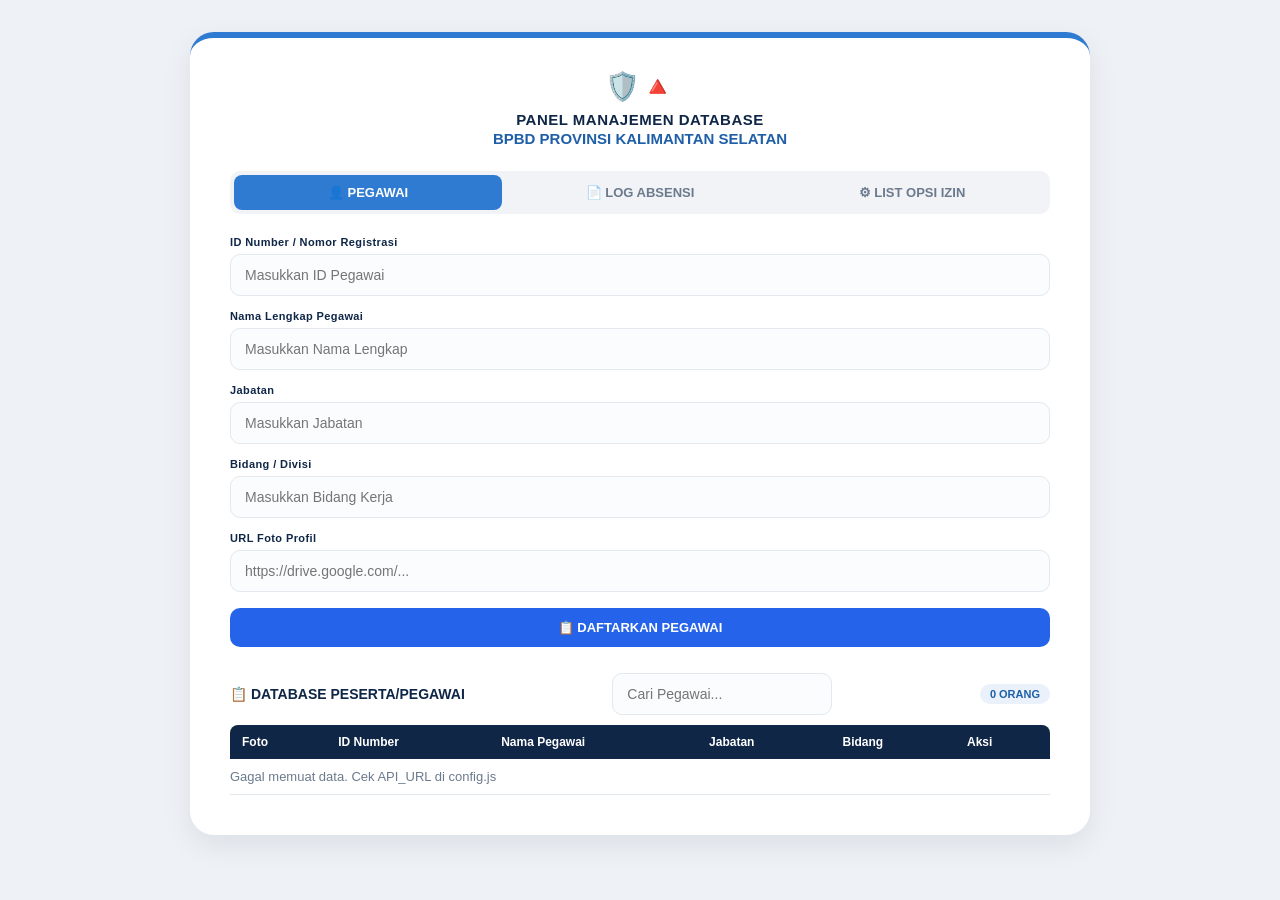
<file: admin.html>
<!DOCTYPE html>
<html lang="id">
<head>
<meta charset="UTF-8">
<meta name="viewport" content="width=device-width, initial-scale=1.0">
<title>Panel Manajemen Database — BPBD Kalimantan Selatan</title>
<link rel="stylesheet" href="style.css">
</head>
<body>
<div class="wrap">
  <div class="header">
    <div class="logos">🛡️🔺</div>
    <h1>PANEL MANAJEMEN DATABASE</h1>
    <h2>BPBD PROVINSI KALIMANTAN SELATAN</h2>
  </div>

  <div class="tabs">
    <button class="tab active" data-tab="pegawai">👤 PEGAWAI</button>
    <button class="tab" data-tab="log">📄 LOG ABSENSI</button>
    <button class="tab" data-tab="izin">⚙ LIST OPSI IZIN</button>
  </div>

  <!-- ===================== TAB PEGAWAI ===================== -->
  <section id="tab-pegawai">
    <label>ID Number / Nomor Registrasi</label>
    <input type="text" id="pId" placeholder="Masukkan ID Pegawai">
    <label>Nama Lengkap Pegawai</label>
    <input type="text" id="pNama" placeholder="Masukkan Nama Lengkap">
    <label>Jabatan</label>
    <input type="text" id="pJabatan" placeholder="Masukkan Jabatan">
    <label>Bidang / Divisi</label>
    <input type="text" id="pBidang" placeholder="Masukkan Bidang Kerja">
    <label>URL Foto Profil</label>
    <input type="url" id="pFoto" placeholder="https://drive.google.com/...">
    <button class="btn btn-blue btn-block" id="btnSavePegawai">📋 DAFTARKAN PEGAWAI</button>
    <input type="hidden" id="pRow">

    <div class="section-title">
      📋 DATABASE PESERTA/PEGAWAI
      <input type="text" id="searchPegawai" placeholder="Cari Pegawai..." style="max-width:220px;">
      <span class="badge" id="countPegawai">0 ORANG</span>
    </div>
    <div class="table-scroll">
      <table>
        <thead><tr><th>Foto</th><th>ID Number</th><th>Nama Pegawai</th><th>Jabatan</th><th>Bidang</th><th>Aksi</th></tr></thead>
        <tbody id="bodyPegawai"></tbody>
      </table>
    </div>
    <div class="empty" id="emptyPegawai" style="display:none;">Belum ada data pegawai.</div>
  </section>

  <!-- ===================== TAB LOG ABSENSI ===================== -->
  <section id="tab-log" style="display:none;">
    <div class="section-title">
      📄 HISTORI RIWAYAT LOG ABSENSI MENDETAIL
      <span class="badge" id="countLog">0 BARIS DITEMUKAN</span>
    </div>
    <div class="filters">
      <input type="text" id="searchLog" placeholder="Ketik nama / ID pegawai...">
      <select id="filterBulan"><option value="">-- Semua Bulan --</option></select>
      <select id="filterTahun"><option value="">-- Semua Tahun --</option></select>
    </div>
    <div class="table-scroll">
      <table>
        <thead><tr><th>Hari / Tanggal</th><th>ID Pegawai</th><th>Nama Pegawai</th><th>Status</th><th>Foto</th></tr></thead>
        <tbody id="bodyLog"></tbody>
      </table>
    </div>
    <div class="empty" id="emptyLog" style="display:none;">Belum ada log absensi.</div>
  </section>

  <!-- ===================== TAB OPSI IZIN ===================== -->
  <section id="tab-izin" style="display:none;">
    <label>Teks / Nama Alasan Pilihan Izin</label>
    <input type="text" id="izinTeks" placeholder="Contoh: Cuti Melahirkan / Dinas Luar Kota">
    <input type="hidden" id="izinRow">
    <button class="btn btn-green btn-block" id="btnSaveIzin">➕ TAMBAHKAN OPSI IZIN</button>

    <div class="section-title">
      📋 DAFTAR DROPDOWN PILIHAN IZIN AKTIF
      <span class="badge" id="countIzin">0 OPSI</span>
    </div>
    <div class="table-scroll">
      <table>
        <thead><tr><th>No Baris</th><th>Pilihan Alasan Izin (Akan muncul di Mesin Absen)</th><th>Aksi</th></tr></thead>
        <tbody id="bodyIzin"></tbody>
      </table>
    </div>
    <div class="empty" id="emptyIzin" style="display:none;">Belum ada opsi izin.</div>

    <a href="index.html" class="btn btn-outline btn-block" style="margin-top:18px;text-decoration:none;">← KEMBALI KE MESIN ABSENSI</a>
  </section>
</div>

<div class="toast" id="toast"></div>

<script src="config.js"></script>
<script>
const toastEl = document.getElementById('toast');
function showToast(msg){ toastEl.textContent = msg; toastEl.classList.add('show'); setTimeout(()=>toastEl.classList.remove('show'),2200); }

// -------- TAB SWITCH --------
document.querySelectorAll('.tab').forEach(btn=>{
  btn.onclick = ()=>{
    document.querySelectorAll('.tab').forEach(b=>b.classList.remove('active'));
    btn.classList.add('active');
    ['pegawai','log','izin'].forEach(t=>{
      document.getElementById('tab-'+t).style.display = (t===btn.dataset.tab)?'block':'none';
    });
  };
});

// ================= PEGAWAI =================
let pegawaiCache = [];
async function loadPegawai(){
  document.getElementById('bodyPegawai').innerHTML = '<tr><td colspan="6" class="loading">Memuat data...</td></tr>';
  try{
    const res = await fetch(`${API_URL}?action=getPegawai`);
    const json = await res.json();
    pegawaiCache = json.data || [];
    renderPegawai();
  }catch(e){
    document.getElementById('bodyPegawai').innerHTML = '<tr><td colspan="6" class="loading">Gagal memuat data. Cek API_URL di config.js</td></tr>';
  }
}
function renderPegawai(){
  const q = document.getElementById('searchPegawai').value.toLowerCase();
  const list = pegawaiCache.filter(p => String(p.Nama).toLowerCase().includes(q) || String(p.ID).toLowerCase().includes(q));
  const body = document.getElementById('bodyPegawai');
  document.getElementById('countPegawai').textContent = pegawaiCache.length + ' ORANG';
  document.getElementById('emptyPegawai').style.display = list.length? 'none':'block';
  body.innerHTML = list.map(p=>`
    <tr>
      <td><img class="avatar" src="${p.FotoURL||'https://placehold.co/38x38?text=%20'}"></td>
      <td>${p.ID}</td>
      <td class="name-strong">${p.Nama}<br><span style="font-weight:400;color:var(--muted);font-size:12px;">${p.Jabatan||''}</span></td>
      <td>${p.Jabatan||''}</td>
      <td>${p.Bidang||''}</td>
      <td>
        <button class="btn btn-orange" onclick='editPegawai(${p._row})'>✏ Edit</button>
        <button class="btn btn-red" onclick='hapusPegawai(${p._row})'>🗑 Hapus</button>
      </td>
    </tr>`).join('');
}
document.getElementById('searchPegawai').addEventListener('input', renderPegawai);

function editPegawai(row){
  const p = pegawaiCache.find(x=>x._row===row);
  if(!p) return;
  document.getElementById('pRow').value = row;
  document.getElementById('pId').value = p.ID;
  document.getElementById('pNama').value = p.Nama;
  document.getElementById('pJabatan').value = p.Jabatan;
  document.getElementById('pBidang').value = p.Bidang;
  document.getElementById('pFoto').value = p.FotoURL;
  window.scrollTo({top:0,behavior:'smooth'});
}

async function hapusPegawai(row){
  if(!confirm('Hapus pegawai ini?')) return;
  await fetch(API_URL,{method:'POST',headers:{'Content-Type':'text/plain;charset=utf-8'},
    body: JSON.stringify({action:'deletePegawai', row})});
  showToast('Pegawai dihapus');
  loadPegawai();
}

document.getElementById('btnSavePegawai').onclick = async ()=>{
  const id = document.getElementById('pId').value.trim();
  const nama = document.getElementById('pNama').value.trim();
  if(!id || !nama){ showToast('ID dan Nama wajib diisi'); return; }
  const row = document.getElementById('pRow').value;
  const payload = {
    action: row? 'updatePegawai':'addPegawai',
    row: row? Number(row): undefined,
    id, nama,
    jabatan: document.getElementById('pJabatan').value.trim(),
    bidang: document.getElementById('pBidang').value.trim(),
    fotoUrl: document.getElementById('pFoto').value.trim()
  };
  await fetch(API_URL,{method:'POST',headers:{'Content-Type':'text/plain;charset=utf-8'},body: JSON.stringify(payload)});
  showToast(row? 'Data pegawai diperbarui':'Pegawai terdaftar');
  ['pId','pNama','pJabatan','pBidang','pFoto','pRow'].forEach(id=>document.getElementById(id).value='');
  loadPegawai();
};

// ================= LOG ABSENSI =================
let logCache = [];
async function loadLog(){
  document.getElementById('bodyLog').innerHTML = '<tr><td colspan="5" class="loading">Memuat data...</td></tr>';
  try{
    const res = await fetch(`${API_URL}?action=getLog`);
    const json = await res.json();
    logCache = json.data || [];
    isiFilterTanggal();
    renderLog();
  }catch(e){
    document.getElementById('bodyLog').innerHTML = '<tr><td colspan="5" class="loading">Gagal memuat data. Cek API_URL di config.js</td></tr>';
  }
}
function isiFilterTanggal(){
  const bulanSel = document.getElementById('filterBulan');
  const tahunSel = document.getElementById('filterTahun');
  const bulanNama = ['Januari','Februari','Maret','April','Mei','Juni','Juli','Agustus','September','Oktober','November','Desember'];
  const tahunSet = new Set();
  logCache.forEach(l=>{ const d = new Date(l.Timestamp); if(!isNaN(d)) tahunSet.add(d.getFullYear()); });
  if(bulanSel.options.length<=1){
    bulanNama.forEach((b,i)=>{ const o=document.createElement('option'); o.value=i+1; o.textContent=b; bulanSel.appendChild(o); });
  }
  if(tahunSel.options.length<=1){
    [...tahunSet].sort((a,b)=>b-a).forEach(y=>{ const o=document.createElement('option'); o.value=y; o.textContent=y; tahunSel.appendChild(o); });
  }
}
function renderLog(){
  const q = document.getElementById('searchLog').value.toLowerCase();
  const bulan = document.getElementById('filterBulan').value;
  const tahun = document.getElementById('filterTahun').value;
  const list = logCache.filter(l=>{
    const d = new Date(l.Timestamp);
    if(bulan && (d.getMonth()+1) != bulan) return false;
    if(tahun && d.getFullYear() != tahun) return false;
    return String(l.Nama).toLowerCase().includes(q) || String(l.ID).toLowerCase().includes(q);
  });
  document.getElementById('countLog').textContent = list.length + ' BARIS DITEMUKAN';
  document.getElementById('emptyLog').style.display = list.length? 'none':'block';
  document.getElementById('bodyLog').innerHTML = list.map(l=>{
    const d = new Date(l.Timestamp);
    const tgl = isNaN(d)? l.Timestamp : d.toLocaleDateString('id-ID') + ' (' + d.toLocaleTimeString('id-ID') + ')';
    const pillClass = l.Status==='MASUK'?'pill-in':(l.Status==='KELUAR'?'pill-out':'pill-izin');
    return `<tr>
      <td>${tgl}</td>
      <td>${l.ID}</td>
      <td class="name-strong">${l.Nama}</td>
      <td><span class="pill ${pillClass}">${l.Status}</span>${l.Keterangan?`<br><span style="font-size:11px;color:var(--muted);">${l.Keterangan}</span>`:''}</td>
      <td>${l.FotoAbsen? `<a href="${l.FotoAbsen}" target="_blank" class="btn btn-blue">🖼 Lihat</a>`:'-'}</td>
    </tr>`;
  }).join('');
}
document.getElementById('searchLog').addEventListener('input', renderLog);
document.getElementById('filterBulan').addEventListener('change', renderLog);
document.getElementById('filterTahun').addEventListener('change', renderLog);

// ================= OPSI IZIN =================
let izinCache = [];
async function loadIzin(){
  document.getElementById('bodyIzin').innerHTML = '<tr><td colspan="3" class="loading">Memuat data...</td></tr>';
  try{
    const res = await fetch(`${API_URL}?action=getOpsiIzin`);
    const json = await res.json();
    izinCache = json.data || [];
    renderIzin();
  }catch(e){
    document.getElementById('bodyIzin').innerHTML = '<tr><td colspan="3" class="loading">Gagal memuat data. Cek API_URL di config.js</td></tr>';
  }
}
function renderIzin(){
  document.getElementById('countIzin').textContent = izinCache.length + ' OPSI';
  document.getElementById('emptyIzin').style.display = izinCache.length? 'none':'block';
  document.getElementById('bodyIzin').innerHTML = izinCache.map((o,i)=>`
    <tr>
      <td>Baris ${i+1}</td>
      <td class="name-strong">${o.Teks}</td>
      <td>
        <button class="btn btn-orange" onclick='editIzin(${o._row})'>✏ Edit</button>
        <button class="btn btn-red" onclick='hapusIzin(${o._row})'>🗑 Hapus</button>
      </td>
    </tr>`).join('');
}
function editIzin(row){
  const o = izinCache.find(x=>x._row===row);
  if(!o) return;
  document.getElementById('izinRow').value = row;
  document.getElementById('izinTeks').value = o.Teks;
  window.scrollTo({top:0,behavior:'smooth'});
}
async function hapusIzin(row){
  if(!confirm('Hapus opsi izin ini?')) return;
  await fetch(API_URL,{method:'POST',headers:{'Content-Type':'text/plain;charset=utf-8'},
    body: JSON.stringify({action:'deleteOpsiIzin', row})});
  showToast('Opsi izin dihapus');
  loadIzin();
}
document.getElementById('btnSaveIzin').onclick = async ()=>{
  const teks = document.getElementById('izinTeks').value.trim();
  if(!teks){ showToast('Teks izin wajib diisi'); return; }
  const row = document.getElementById('izinRow').value;
  const payload = { action: row? 'updateOpsiIzin':'addOpsiIzin', row: row? Number(row): undefined, teks };
  await fetch(API_URL,{method:'POST',headers:{'Content-Type':'text/plain;charset=utf-8'},body: JSON.stringify(payload)});
  showToast(row? 'Opsi izin diperbarui':'Opsi izin ditambahkan');
  document.getElementById('izinTeks').value=''; document.getElementById('izinRow').value='';
  loadIzin();
};

// init
loadPegawai();
loadLog();
loadIzin();
</script>
</body>
</html>
</file>
<file: style.css>
:root{
  --navy:#0f2647;
  --blue:#2f7bd1;
  --blue-dark:#1f5fa8;
  --green:#2ea864;
  --red:#e0453f;
  --orange:#e8a13a;
  --bg:#eef1f5;
  --card:#ffffff;
  --text:#1c2b3a;
  --muted:#6b7a8d;
  --border:#e3e8ee;
  --radius:14px;
}
*{box-sizing:border-box;}
body{
  margin:0;
  font-family:'Segoe UI',Roboto,Arial,sans-serif;
  background:var(--bg);
  color:var(--text);
}
.wrap{
  max-width:900px;
  margin:32px auto;
  background:var(--card);
  border-radius:24px;
  border-top:6px solid var(--blue);
  box-shadow:0 10px 30px rgba(15,38,71,.08);
  padding:32px 40px 40px;
}
.header{
  text-align:center;
  margin-bottom:24px;
}
.header .logos{
  display:flex;
  justify-content:center;
  gap:10px;
  margin-bottom:8px;
  font-size:28px;
}
.header h1{
  font-size:15px;
  letter-spacing:.5px;
  margin:4px 0 0;
  color:var(--navy);
}
.header h2{
  font-size:15px;
  margin:2px 0 0;
  color:var(--blue-dark);
  font-weight:700;
}
.tabs{
  display:flex;
  background:#f1f3f6;
  border-radius:10px;
  padding:4px;
  gap:4px;
  margin-bottom:22px;
}
.tab{
  flex:1;
  text-align:center;
  padding:10px 8px;
  border-radius:8px;
  font-size:13px;
  font-weight:600;
  color:var(--muted);
  cursor:pointer;
  user-select:none;
  border:none;
  background:transparent;
}
.tab.active{
  background:var(--blue);
  color:#fff;
}
label{
  display:block;
  font-size:11px;
  font-weight:700;
  letter-spacing:.4px;
  color:var(--navy);
  margin:14px 0 6px;
}
input[type=text],input[type=number],input[type=url],select,textarea{
  width:100%;
  padding:12px 14px;
  border:1px solid var(--border);
  border-radius:10px;
  font-size:14px;
  background:#fbfcfd;
}
input:focus,select:focus,textarea:focus{outline:2px solid var(--blue);outline-offset:1px;}
.btn{
  display:inline-flex;
  align-items:center;
  justify-content:center;
  gap:6px;
  border:none;
  border-radius:10px;
  padding:12px 18px;
  font-size:13px;
  font-weight:700;
  cursor:pointer;
}
.btn-block{width:100%;margin-top:16px;}
.btn-blue{background:var(--blue);color:#fff;}
.btn-green{background:var(--green);color:#fff;}
.btn-orange{background:var(--orange);color:#fff;}
.btn-red{background:var(--red);color:#fff;}
.btn-outline{background:#fff;color:var(--muted);border:1px solid var(--border);}
.btn:disabled{opacity:.5;cursor:not-allowed;}
.section-title{
  display:flex;
  justify-content:space-between;
  align-items:center;
  margin:26px 0 10px;
  font-weight:700;
  font-size:14px;
  color:var(--navy);
}
.badge{
  background:#eaf1fb;
  color:var(--blue-dark);
  font-size:11px;
  font-weight:700;
  padding:4px 10px;
  border-radius:20px;
}
table{width:100%;border-collapse:collapse;font-size:13px;}
thead th{
  background:var(--navy);
  color:#fff;
  text-align:left;
  padding:10px 12px;
  font-size:12px;
}
thead th:first-child{border-radius:8px 0 0 0;}
thead th:last-child{border-radius:0 8px 0 0;}
tbody td{
  padding:12px;
  border-bottom:1px solid var(--border);
  vertical-align:middle;
}
tbody tr:hover{background:#f8fafc;}
.name-strong{color:var(--navy);font-weight:700;}
.pill{
  padding:4px 12px;
  border-radius:20px;
  font-size:11px;
  font-weight:700;
  color:#fff;
  display:inline-block;
}
.pill-in{background:var(--green);}
.pill-out{background:var(--red);}
.pill-izin{background:var(--orange);}
.filters{display:flex;gap:10px;margin-bottom:12px;}
.filters input,.filters select{margin:0;}
.avatar{
  width:38px;height:38px;border-radius:8px;
  object-fit:cover;background:#e3e8ee;
  display:block;
}
.table-scroll{overflow-x:auto;}
.empty{
  text-align:center;
  color:var(--muted);
  padding:30px 0;
  font-size:13px;
}
.toast{
  position:fixed;
  bottom:24px;left:50%;transform:translateX(-50%);
  background:var(--navy);color:#fff;
  padding:12px 22px;border-radius:10px;
  font-size:13px;font-weight:600;
  box-shadow:0 8px 20px rgba(0,0,0,.2);
  opacity:0;pointer-events:none;transition:opacity .25s;
  z-index:50;
}
.toast.show{opacity:1;}
.loading{color:var(--muted);font-size:13px;padding:10px 0;}
@media(max-width:640px){
  .wrap{padding:20px;margin:0;border-radius:0;}
  .filters{flex-direction:column;}
}
.photo-action{
    margin-top:12px;
}

.btn-blue{
    background:#2563eb;
    color:#fff;
    border:none;
}

.btn-blue:hover{
    background:#1d4ed8;
}
</file>
